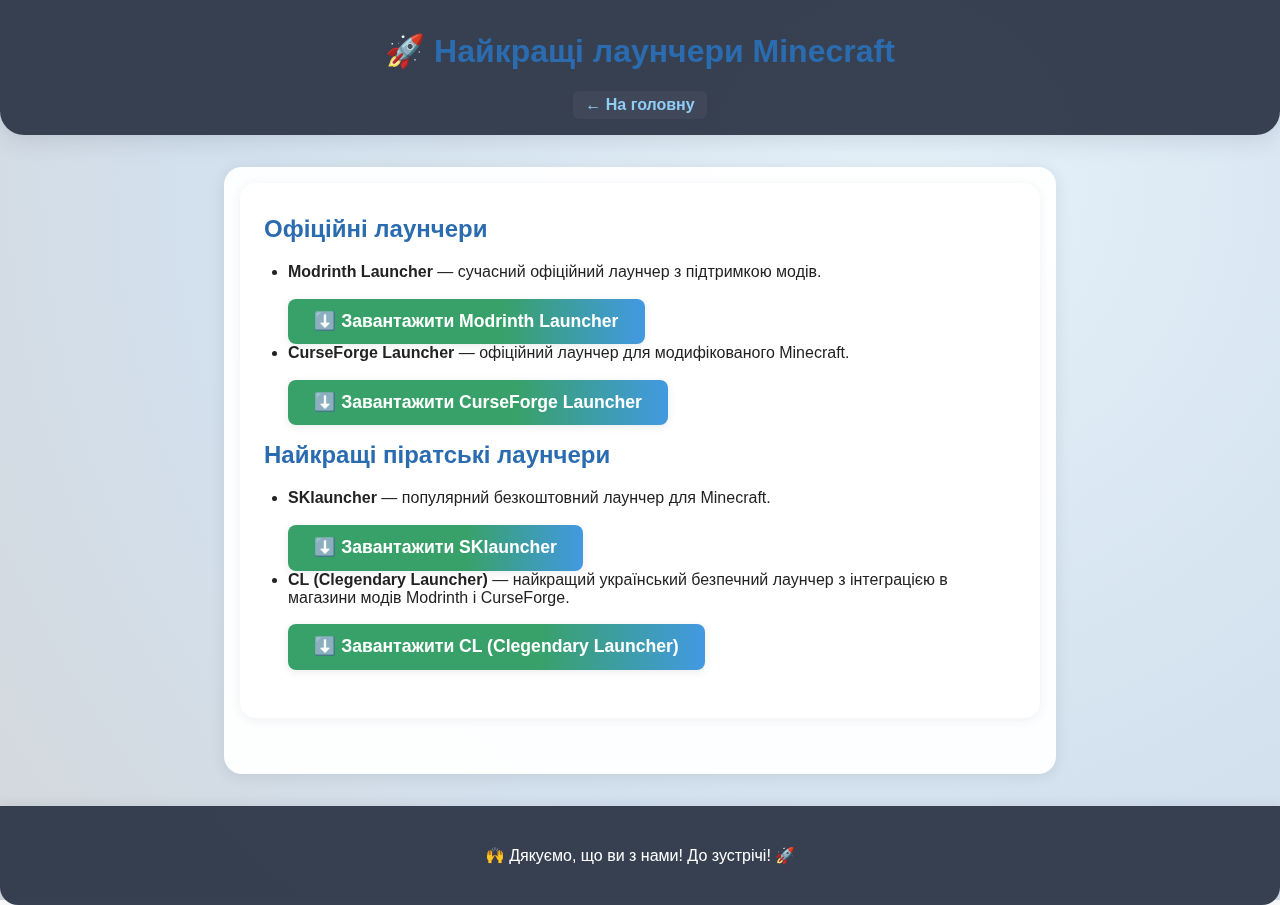
<file: launchers.html>
<!DOCTYPE html>
<html lang="uk">
<head>
    <meta charset="UTF-8">
    <meta name="viewport" content="width=device-width, initial-scale=1.0">
    <title>Найкращі лаунчери Minecraft — ModWorld</title>
    <link rel="stylesheet" href="styles.css">
</head>
<body>
    <div class="background-gradient"></div>
    <header>
        <h1>🚀 Найкращі лаунчери Minecraft</h1>
        <nav>
            <a href="index.html">← На головну</a>
        </nav>
    </header>
    <main>
        <section class="card">
            <h2>Офіційні лаунчери</h2>
            <ul>
                <li>
                    <b>Modrinth Launcher</b> — сучасний офіційний лаунчер з підтримкою модів.<br>
                    <a class="download-btn" href="https://launcher-files.modrinth.com/versions/0.9.5/windows/Modrinth%20App_0.9.5_x64-setup.exe" target="_blank" download>⬇️ Завантажити Modrinth Launcher</a>
                </li>
                <li>
                    <b>CurseForge Launcher</b> — офіційний лаунчер для модифікованого Minecraft.<br>
                    <a class="download-btn" href="https://download.overwolf.com/install/Download?ExtensionId=cfiahnpaolfnlgaihhmobmnjdafknjnjdpdabpcm&utm_term=eyJkb21haW4iOiJjZi13ZWIifQ%3D%3D" target="_blank" download>⬇️ Завантажити CurseForge Launcher</a>
                </li>
            </ul>
            <h2>Найкращі піратські лаунчери</h2>
            <ul>
                <li>
                    <b>SKlauncher</b> — популярний безкоштовний лаунчер для Minecraft.<br>
                    <a class="download-btn" href="https://skmedix.pl/downloads" target="_blank">⬇️ Завантажити SKlauncher</a>
                </li>
                <li>
                    <b>CL (Clegendary Launcher)</b> — найкращий український безпечний лаунчер з інтеграцією в магазини модів Modrinth і CurseForge.<br>
                    <a class="download-btn" href="https://drive.usercontent.google.com/u/0/uc?id=14KUm3Fs2t5gGn0cOznnEtCyCFztNzdHa&export=download" target="_blank" download>⬇️ Завантажити CL (Clegendary Launcher)</a>
                </li>
            </ul>
        </section>
    </main>
    <footer>
        <p>🙌 Дякуємо, що ви з нами! До зустрічі! 🚀</p>
    </footer>
</body>
</html>
</file>
<file: styles.css>
body {
    font-family: 'Segoe UI', Arial, sans-serif;
    margin: 0;
    padding: 0;
    background: #f8fafc;
    color: #222;
    min-height: 100vh;
    position: relative;
    z-index: 1;
    overflow-x: hidden;
}

.background-gradient {
    position: fixed;
    top: 0; left: 0; width: 100vw; height: 100vh;
    z-index: 0;
    background: radial-gradient(circle at 70% 20%, #90cdf4 0%, #2b6cb0 60%, #2d3748 100%);
    opacity: 0.18;
    pointer-events: none;
    animation: gradientMove 20s linear infinite alternate;
}

@keyframes gradientMove {
    0% { background-position: 70% 20%; }
    100% { background-position: 30% 80%; }
}

header {
    background: rgba(45,55,72,0.95);
    color: #fff;
    padding: 2rem 1rem 1rem 1rem;
    text-align: center;
    border-radius: 0 0 24px 24px;
    box-shadow: 0 4px 24px rgba(45,55,72,0.15);
    position: relative;
    z-index: 2;
}

header nav {
    margin-top: 1rem;
}

header nav a, .auth-btn {
    color: #90cdf4;
    text-decoration: none;
    margin: 0 1rem;
    font-weight: bold;
    transition: color 0.2s;
    border-radius: 6px;
    padding: 0.3em 0.8em;
    background: rgba(255,255,255,0.04);
    display: inline-block;
}

header nav a:hover, .auth-btn:hover {
    color: #fff;
    background: #4299e1;
}

.user-greeting {
    color: #fff;
    background: #38a169;
    margin-left: 1rem;
    padding: 0.3em 0.8em;
    border-radius: 6px;
    font-weight: 600;
    font-size: 1em;
}

main {
    max-width: 800px;
    margin: 2rem auto;
    padding: 1rem;
    background: rgba(255,255,255,0.95);
    border-radius: 18px;
    box-shadow: 0 2px 16px rgba(0,0,0,0.09);
    position: relative;
    z-index: 2;
}

.card {
    background: #fff;
    border-radius: 16px;
    box-shadow: 0 2px 12px rgba(44, 62, 80, 0.07);
    padding: 2rem 1.5rem;
    margin-bottom: 2.5rem;
    animation: fadeInUp 0.7s;
}

@keyframes fadeInUp {
    from { opacity: 0; transform: translateY(30px);}
    to { opacity: 1; transform: translateY(0);}
}

section {
    margin-bottom: 2rem;
}

h1, h2, h3 {
    color: #2b6cb0;
    margin-top: 0;
}

ul {
    padding-left: 1.5rem;
}

footer {
    text-align: center;
    padding: 1.5rem;
    background: rgba(45,55,72,0.95);
    color: #fff;
    margin-top: 2rem;
    border-radius: 0 0 18px 18px;
    box-shadow: 0 -2px 12px rgba(45,55,72,0.08);
    position: relative;
    z-index: 2;
}

/* Мод-картка */
.mod-card {
    display: flex;
    align-items: flex-start;
    gap: 1.5rem;
    background: linear-gradient(90deg, #e3f2fd 60%, #f8fafc 100%);
    border-radius: 14px;
    box-shadow: 0 2px 8px rgba(44, 62, 80, 0.08);
    padding: 1.5rem;
    margin-top: 1rem;
    margin-bottom: 1rem;
    transition: box-shadow 0.2s;
}

.mod-card:hover {
    box-shadow: 0 6px 24px rgba(44, 62, 80, 0.13);
}

.mod-logo {
    width: 80px;
    height: 80px;
    border-radius: 12px;
    background: #fff;
    box-shadow: 0 2px 8px rgba(44, 62, 80, 0.10);
    object-fit: contain;
}

.mod-info {
    flex: 1;
}

.badge {
    background: #4299e1;
    color: #fff;
    border-radius: 6px;
    padding: 0.2em 0.7em;
    font-size: 0.9em;
    margin-left: 0.5em;
    font-weight: 500;
}

.download-btn {
    display: inline-block;
    margin-top: 1em;
    background: linear-gradient(90deg, #38a169 60%, #4299e1 100%);
    color: #fff;
    padding: 0.7em 1.5em;
    border-radius: 8px;
    font-weight: bold;
    font-size: 1.1em;
    text-decoration: none;
    box-shadow: 0 2px 8px rgba(44, 62, 80, 0.10);
    transition: background 0.2s, box-shadow 0.2s;
}

.download-btn:hover {
    background: linear-gradient(90deg, #4299e1 60%, #38a169 100%);
    box-shadow: 0 6px 24px rgba(44, 62, 80, 0.13);
}

/* Модальне вікно */
.modal {
    display: none;
    position: fixed;
    z-index: 100;
    left: 0; top: 0; width: 100vw; height: 100vh;
    overflow: auto;
    background: rgba(44, 62, 80, 0.35);
    animation: fadeIn 0.3s;
}

@keyframes fadeIn {
    from { opacity: 0;}
    to { opacity: 1;}
}

.modal-content {
    background: #fff;
    margin: 7% auto;
    padding: 2rem 2.5rem 1.5rem 2.5rem;
    border-radius: 14px;
    max-width: 350px;
    box-shadow: 0 4px 32px rgba(44, 62, 80, 0.18);
    position: relative;
    animation: fadeInUp 0.5s;
}

.close {
    color: #2b6cb0;
    position: absolute;
    top: 1rem; right: 1.2rem;
    font-size: 2rem;
    font-weight: bold;
    cursor: pointer;
    transition: color 0.2s;
}

.close:hover {
    color: #e53e3e;
}

#authForm label {
    display: block;
    margin-top: 1.2em;
    margin-bottom: 0.3em;
    font-weight: 500;
    color: #2b6cb0;
}

#authForm input {
    width: 100%;
    padding: 0.6em;
    border-radius: 7px;
    border: 1px solid #cbd5e1;
    font-size: 1em;
    margin-bottom: 0.5em;
    background: #f8fafc;
    transition: border 0.2s;
}

#authForm input:focus {
    border: 1.5px solid #4299e1;
    outline: none;
}

.primary-btn {
    width: 100%;
    background: linear-gradient(90deg, #4299e1 60%, #38a169 100%);
    color: #fff;
    border: none;
    border-radius: 8px;
    padding: 0.7em 0;
    font-size: 1.1em;
    font-weight: bold;
    margin-top: 1em;
    cursor: pointer;
    transition: background 0.2s;
}

.primary-btn:hover {
    background: linear-gradient(90deg, #38a169 60%, #4299e1 100%);
}

.auth-error {
    color: #e53e3e;
    margin-top: 0.7em;
    font-size: 0.98em;
    min-height: 1.2em;
    text-align: center;
}

/* Адаптивність */
@media (max-width: 700px) {
    main { padding: 0.5rem; }
    .card { padding: 1.2rem 0.7rem; }
    .mod-card { flex-direction: column; align-items: center; }
    .mod-logo { margin-bottom: 1rem; }
}
</file>
